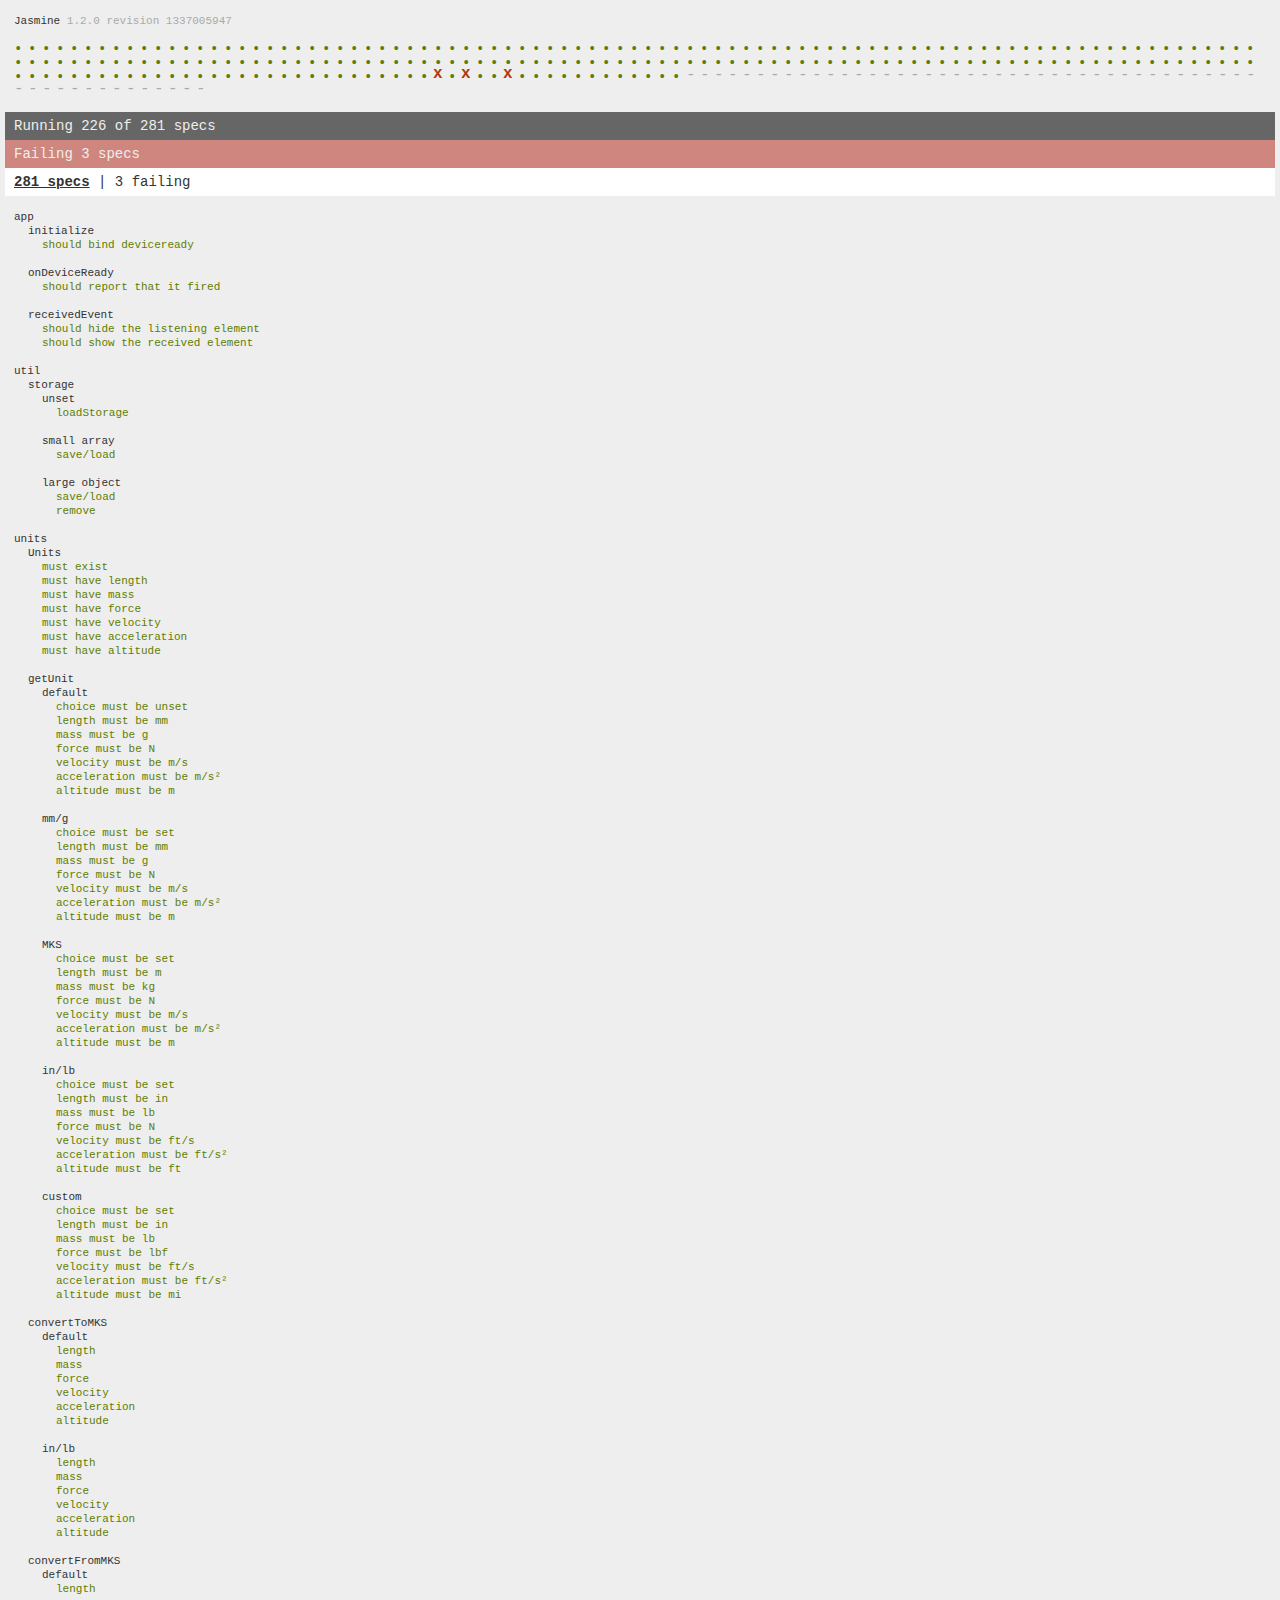
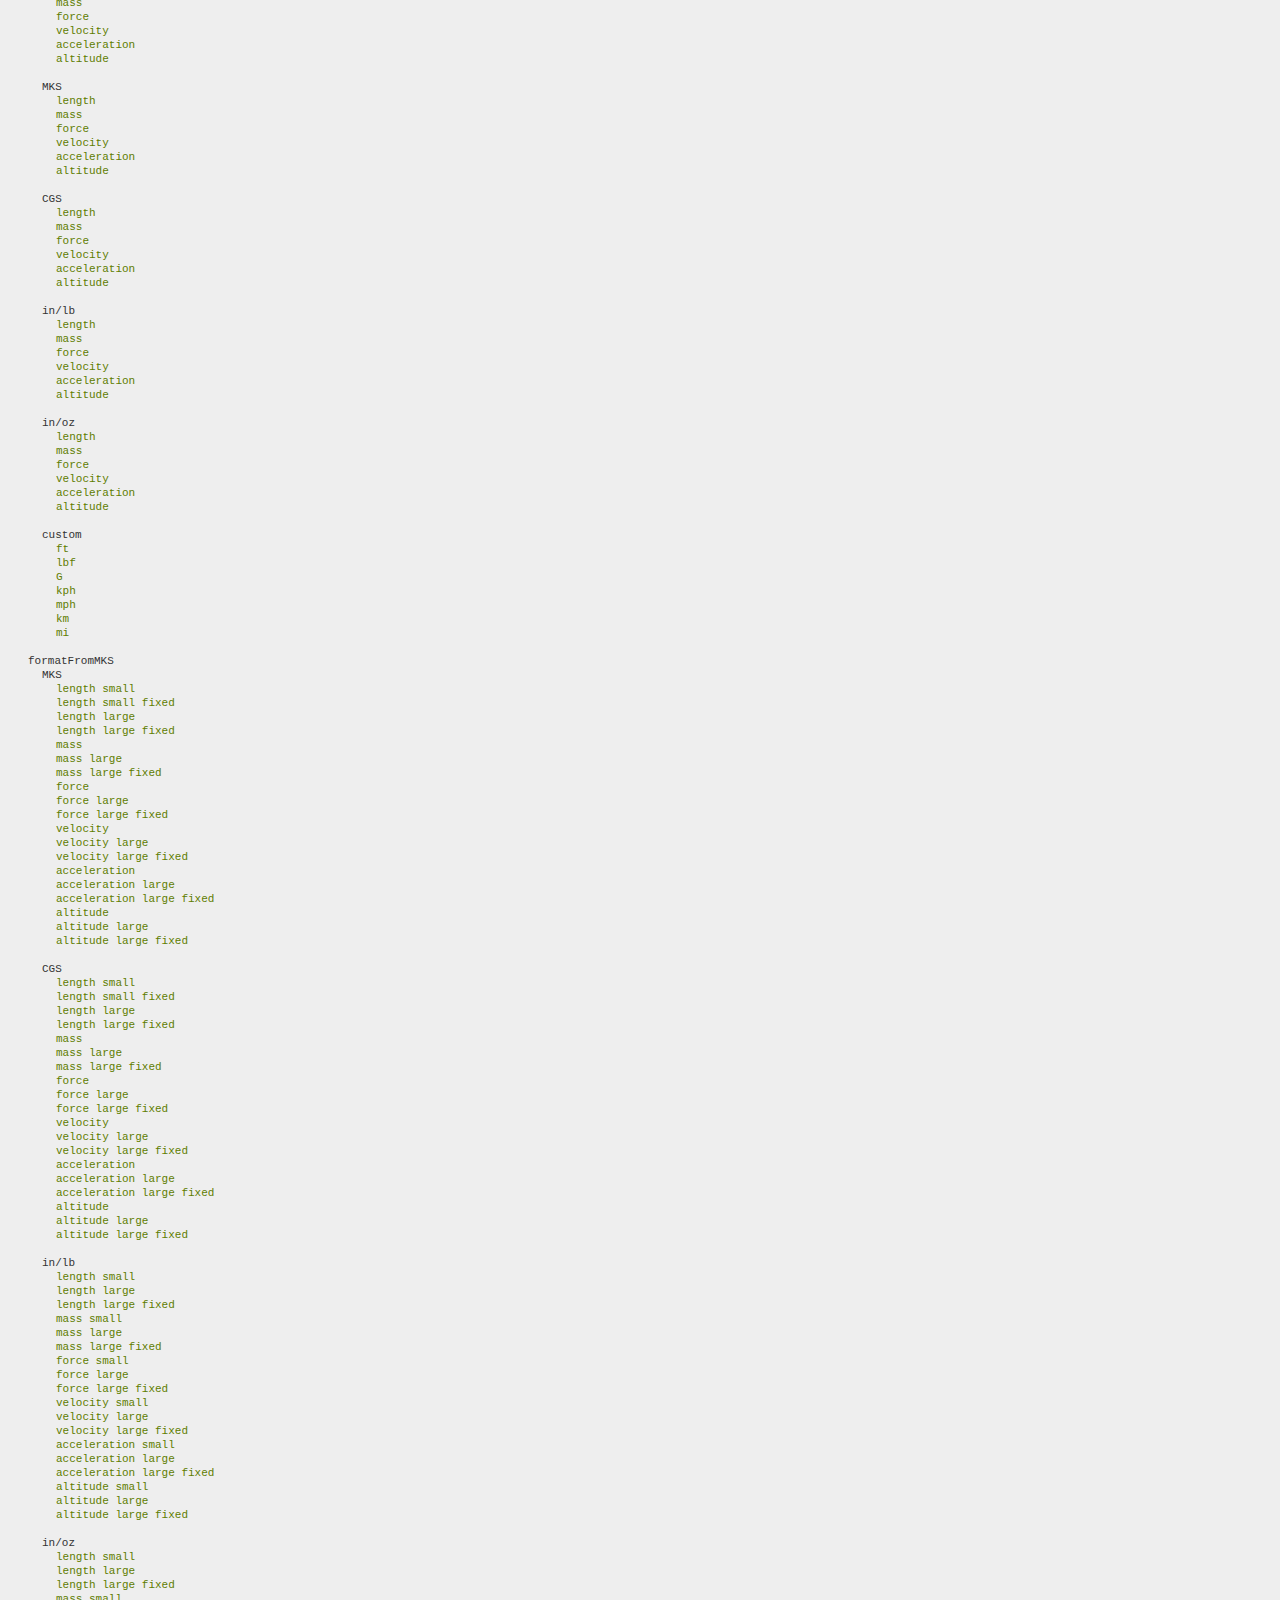
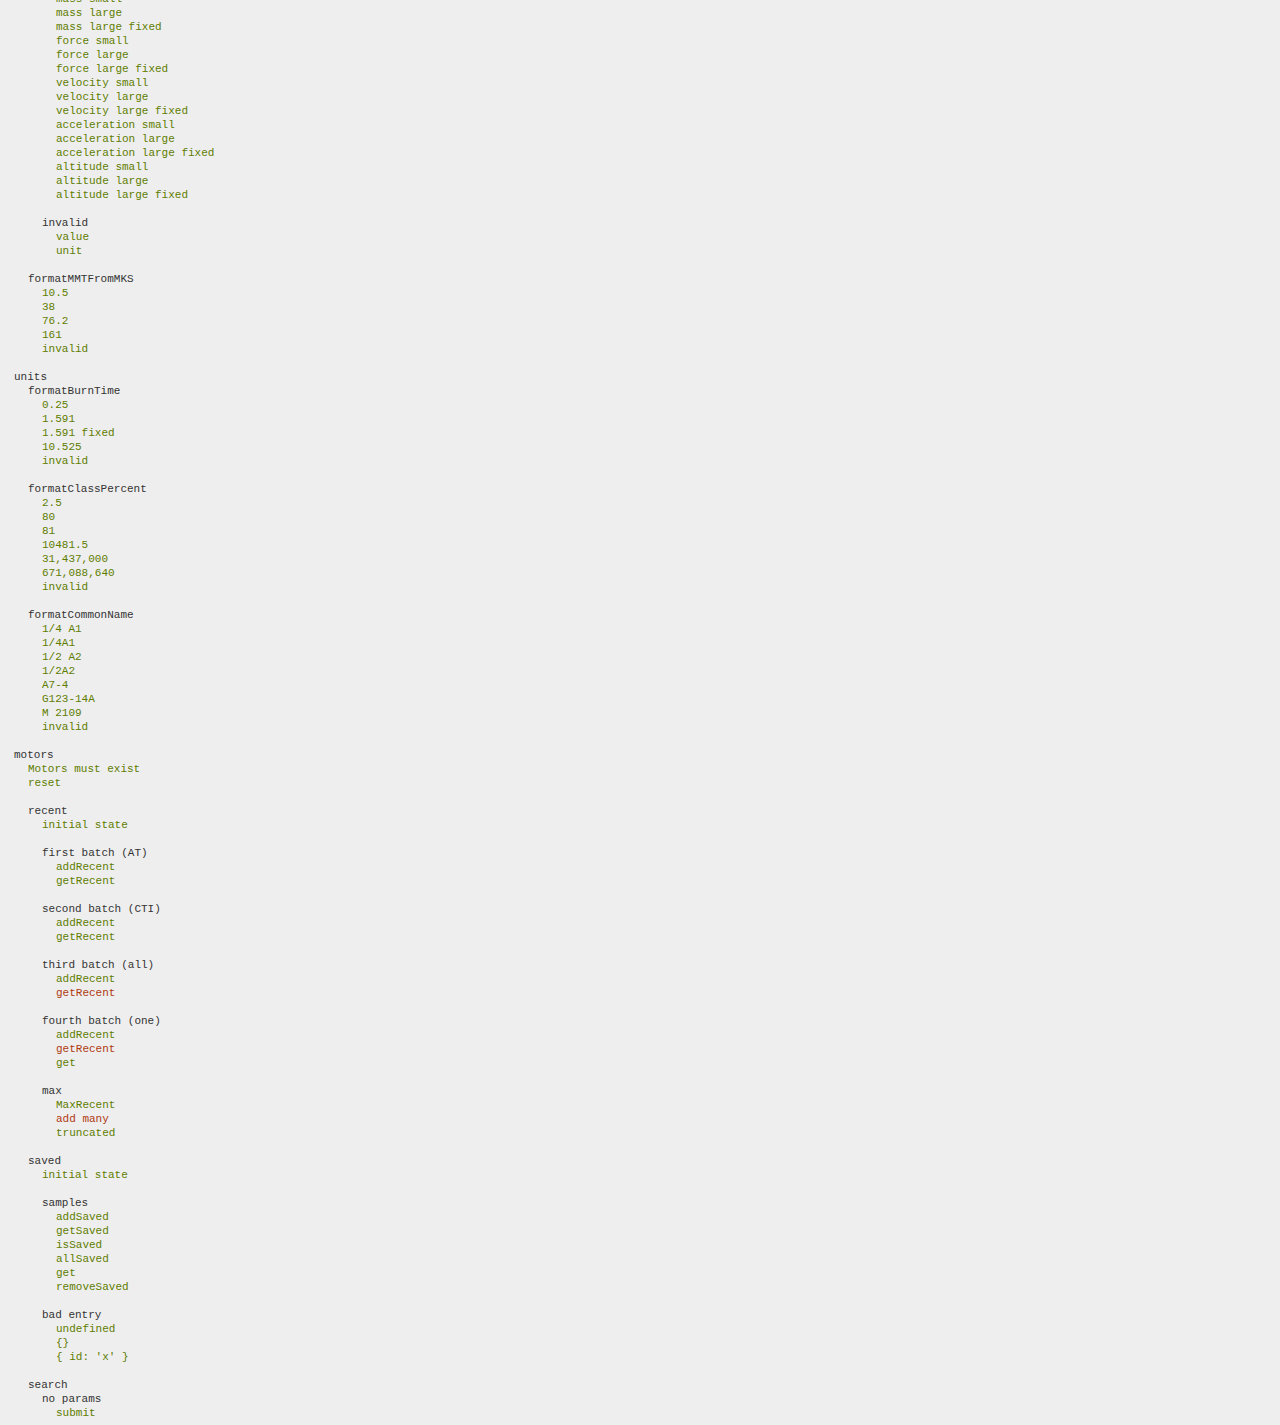
<file: www/spec.html>
<!DOCTYPE html>
<!--
    Licensed to the Apache Software Foundation (ASF) under one
    or more contributor license agreements.  See the NOTICE file
    distributed with this work for additional information
    regarding copyright ownership.  The ASF licenses this file
    to you under the Apache License, Version 2.0 (the
    "License"); you may not use this file except in compliance
    with the License.  You may obtain a copy of the License at

    http://www.apache.org/licenses/LICENSE-2.0

    Unless required by applicable law or agreed to in writing,
    software distributed under the License is distributed on an
    "AS IS" BASIS, WITHOUT WARRANTIES OR CONDITIONS OF ANY
     KIND, either express or implied.  See the License for the
    specific language governing permissions and limitations
    under the License.
-->
<html>
    <head>
        <meta charset="utf-8" />
        <title>Jasmine Spec Runner</title>

        <!-- jasmine -->
        <link rel="shortcut icon" type="image/png" href="spec/lib/jasmine-1.2.0/jasmine_favicon.png" />
        <link rel="stylesheet" type="text/css" href="spec/lib/jasmine-1.2.0/jasmine.css" />
        <script type="text/javascript" src="spec/lib/jasmine-1.2.0/jasmine.js"></script>
        <script type="text/javascript" src="spec/lib/jasmine-1.2.0/jasmine-html.js"></script>

        <!-- sources -->
        <script type="text/javascript" src="js/lib/jquery.min.js"></script>
        <script type="text/javascript" src="js/lib/lz-string-1.3.3-min.js"></script>
        <script type="text/javascript" src="js/index.js"></script>
        <script type="text/javascript" src="js/util.js"></script>
        <script type="text/javascript" src="js/motors.js"></script>
        <script type="text/javascript" src="js/rockets.js"></script>
        <script type="text/javascript" src="js/guide.js"></script>
        <script type="text/javascript" src="js/units.js"></script>
        <script type="text/javascript" src="js/account.js"></script>
        <script type="text/javascript" src="js/metadata.js"></script>
        <script type="text/javascript" src="js/format.js"></script>
        <script type="text/javascript" src="js/options.js"></script>

        <!-- tests -->
        <script type="text/javascript" src="spec/helper.js"></script>
        <script type="text/javascript" src="spec/test_app.js"></script>
        <script type="text/javascript" src="spec/test_util.js"></script>
        <script type="text/javascript" src="spec/test_units.js"></script>
        <!-- <script type="text/javascript" src="spec/test_metadata.js"></script> -->
        <script type="text/javascript" src="spec/test_format.js"></script>
        <script type="text/javascript" src="spec/test_motors.js"></script>
        <script type="text/javascript" src="spec/test_rockets.js"></script>
        <script type="text/javascript" src="spec/test_guide.js"></script>
        <script type="text/javascript" src="spec/test_account.js"></script>
        <script type="text/javascript" src="spec/test_options.js"></script>

        <script type="text/javascript">
        Metadata.load();

        (function() {
            var jasmineEnv = jasmine.getEnv();
            jasmineEnv.updateInterval = 1000;

            var htmlReporter = new jasmine.HtmlReporter();

            jasmineEnv.addReporter(htmlReporter);

            jasmineEnv.specFilter = function(spec) {
                return htmlReporter.specFilter(spec);
            };

            var currentWindowOnload = window.onload;

            window.onload = function() {
                if (currentWindowOnload) {
                    currentWindowOnload();
                }
                execJasmine();
            };

            function execJasmine() {
                jasmineEnv.execute();
            }
        })();
        </script>

    </head>
    <body>
        <div id="stage" style="display:none;"></div>

    </body>
</html>
</file>
<file: www/spec/lib/jasmine-1.2.0/jasmine.css>
body { background-color: #eeeeee; padding: 0; margin: 5px; overflow-y: scroll; }

#HTMLReporter { font-size: 11px; font-family: Monaco, "Lucida Console", monospace; line-height: 14px; color: #333333; }
#HTMLReporter a { text-decoration: none; }
#HTMLReporter a:hover { text-decoration: underline; }
#HTMLReporter p, #HTMLReporter h1, #HTMLReporter h2, #HTMLReporter h3, #HTMLReporter h4, #HTMLReporter h5, #HTMLReporter h6 { margin: 0; line-height: 14px; }
#HTMLReporter .banner, #HTMLReporter .symbolSummary, #HTMLReporter .summary, #HTMLReporter .resultMessage, #HTMLReporter .specDetail .description, #HTMLReporter .alert .bar, #HTMLReporter .stackTrace { padding-left: 9px; padding-right: 9px; }
#HTMLReporter #jasmine_content { position: fixed; right: 100%; }
#HTMLReporter .version { color: #aaaaaa; }
#HTMLReporter .banner { margin-top: 14px; }
#HTMLReporter .duration { color: #aaaaaa; float: right; }
#HTMLReporter .symbolSummary { overflow: hidden; *zoom: 1; margin: 14px 0; }
#HTMLReporter .symbolSummary li { display: block; float: left; height: 7px; width: 14px; margin-bottom: 7px; font-size: 16px; }
#HTMLReporter .symbolSummary li.passed { font-size: 14px; }
#HTMLReporter .symbolSummary li.passed:before { color: #5e7d00; content: "\02022"; }
#HTMLReporter .symbolSummary li.failed { line-height: 9px; }
#HTMLReporter .symbolSummary li.failed:before { color: #b03911; content: "x"; font-weight: bold; margin-left: -1px; }
#HTMLReporter .symbolSummary li.skipped { font-size: 14px; }
#HTMLReporter .symbolSummary li.skipped:before { color: #bababa; content: "\02022"; }
#HTMLReporter .symbolSummary li.pending { line-height: 11px; }
#HTMLReporter .symbolSummary li.pending:before { color: #aaaaaa; content: "-"; }
#HTMLReporter .bar { line-height: 28px; font-size: 14px; display: block; color: #eee; }
#HTMLReporter .runningAlert { background-color: #666666; }
#HTMLReporter .skippedAlert { background-color: #aaaaaa; }
#HTMLReporter .skippedAlert:first-child { background-color: #333333; }
#HTMLReporter .skippedAlert:hover { text-decoration: none; color: white; text-decoration: underline; }
#HTMLReporter .passingAlert { background-color: #a6b779; }
#HTMLReporter .passingAlert:first-child { background-color: #5e7d00; }
#HTMLReporter .failingAlert { background-color: #cf867e; }
#HTMLReporter .failingAlert:first-child { background-color: #b03911; }
#HTMLReporter .results { margin-top: 14px; }
#HTMLReporter #details { display: none; }
#HTMLReporter .resultsMenu, #HTMLReporter .resultsMenu a { background-color: #fff; color: #333333; }
#HTMLReporter.showDetails .summaryMenuItem { font-weight: normal; text-decoration: inherit; }
#HTMLReporter.showDetails .summaryMenuItem:hover { text-decoration: underline; }
#HTMLReporter.showDetails .detailsMenuItem { font-weight: bold; text-decoration: underline; }
#HTMLReporter.showDetails .summary { display: none; }
#HTMLReporter.showDetails #details { display: block; }
#HTMLReporter .summaryMenuItem { font-weight: bold; text-decoration: underline; }
#HTMLReporter .summary { margin-top: 14px; }
#HTMLReporter .summary .suite .suite, #HTMLReporter .summary .specSummary { margin-left: 14px; }
#HTMLReporter .summary .specSummary.passed a { color: #5e7d00; }
#HTMLReporter .summary .specSummary.failed a { color: #b03911; }
#HTMLReporter .description + .suite { margin-top: 0; }
#HTMLReporter .suite { margin-top: 14px; }
#HTMLReporter .suite a { color: #333333; }
#HTMLReporter #details .specDetail { margin-bottom: 28px; }
#HTMLReporter #details .specDetail .description { display: block; color: white; background-color: #b03911; }
#HTMLReporter .resultMessage { padding-top: 14px; color: #333333; }
#HTMLReporter .resultMessage span.result { display: block; }
#HTMLReporter .stackTrace { margin: 5px 0 0 0; max-height: 224px; overflow: auto; line-height: 18px; color: #666666; border: 1px solid #ddd; background: white; white-space: pre; }

#TrivialReporter { padding: 8px 13px; position: absolute; top: 0; bottom: 0; left: 0; right: 0; overflow-y: scroll; background-color: white; font-family: "Helvetica Neue Light", "Lucida Grande", "Calibri", "Arial", sans-serif; /*.resultMessage {*/ /*white-space: pre;*/ /*}*/ }
#TrivialReporter a:visited, #TrivialReporter a { color: #303; }
#TrivialReporter a:hover, #TrivialReporter a:active { color: blue; }
#TrivialReporter .run_spec { float: right; padding-right: 5px; font-size: .8em; text-decoration: none; }
#TrivialReporter .banner { color: #303; background-color: #fef; padding: 5px; }
#TrivialReporter .logo { float: left; font-size: 1.1em; padding-left: 5px; }
#TrivialReporter .logo .version { font-size: .6em; padding-left: 1em; }
#TrivialReporter .runner.running { background-color: yellow; }
#TrivialReporter .options { text-align: right; font-size: .8em; }
#TrivialReporter .suite { border: 1px outset gray; margin: 5px 0; padding-left: 1em; }
#TrivialReporter .suite .suite { margin: 5px; }
#TrivialReporter .suite.passed { background-color: #dfd; }
#TrivialReporter .suite.failed { background-color: #fdd; }
#TrivialReporter .spec { margin: 5px; padding-left: 1em; clear: both; }
#TrivialReporter .spec.failed, #TrivialReporter .spec.passed, #TrivialReporter .spec.skipped { padding-bottom: 5px; border: 1px solid gray; }
#TrivialReporter .spec.failed { background-color: #fbb; border-color: red; }
#TrivialReporter .spec.passed { background-color: #bfb; border-color: green; }
#TrivialReporter .spec.skipped { background-color: #bbb; }
#TrivialReporter .messages { border-left: 1px dashed gray; padding-left: 1em; padding-right: 1em; }
#TrivialReporter .passed { background-color: #cfc; display: none; }
#TrivialReporter .failed { background-color: #fbb; }
#TrivialReporter .skipped { color: #777; background-color: #eee; display: none; }
#TrivialReporter .resultMessage span.result { display: block; line-height: 2em; color: black; }
#TrivialReporter .resultMessage .mismatch { color: black; }
#TrivialReporter .stackTrace { white-space: pre; font-size: .8em; margin-left: 10px; max-height: 5em; overflow: auto; border: 1px inset red; padding: 1em; background: #eef; }
#TrivialReporter .finished-at { padding-left: 1em; font-size: .6em; }
#TrivialReporter.show-passed .passed, #TrivialReporter.show-skipped .skipped { display: block; }
#TrivialReporter #jasmine_content { position: fixed; right: 100%; }
#TrivialReporter .runner { border: 1px solid gray; display: block; margin: 5px 0; padding: 2px 0 2px 10px; }
</file>
